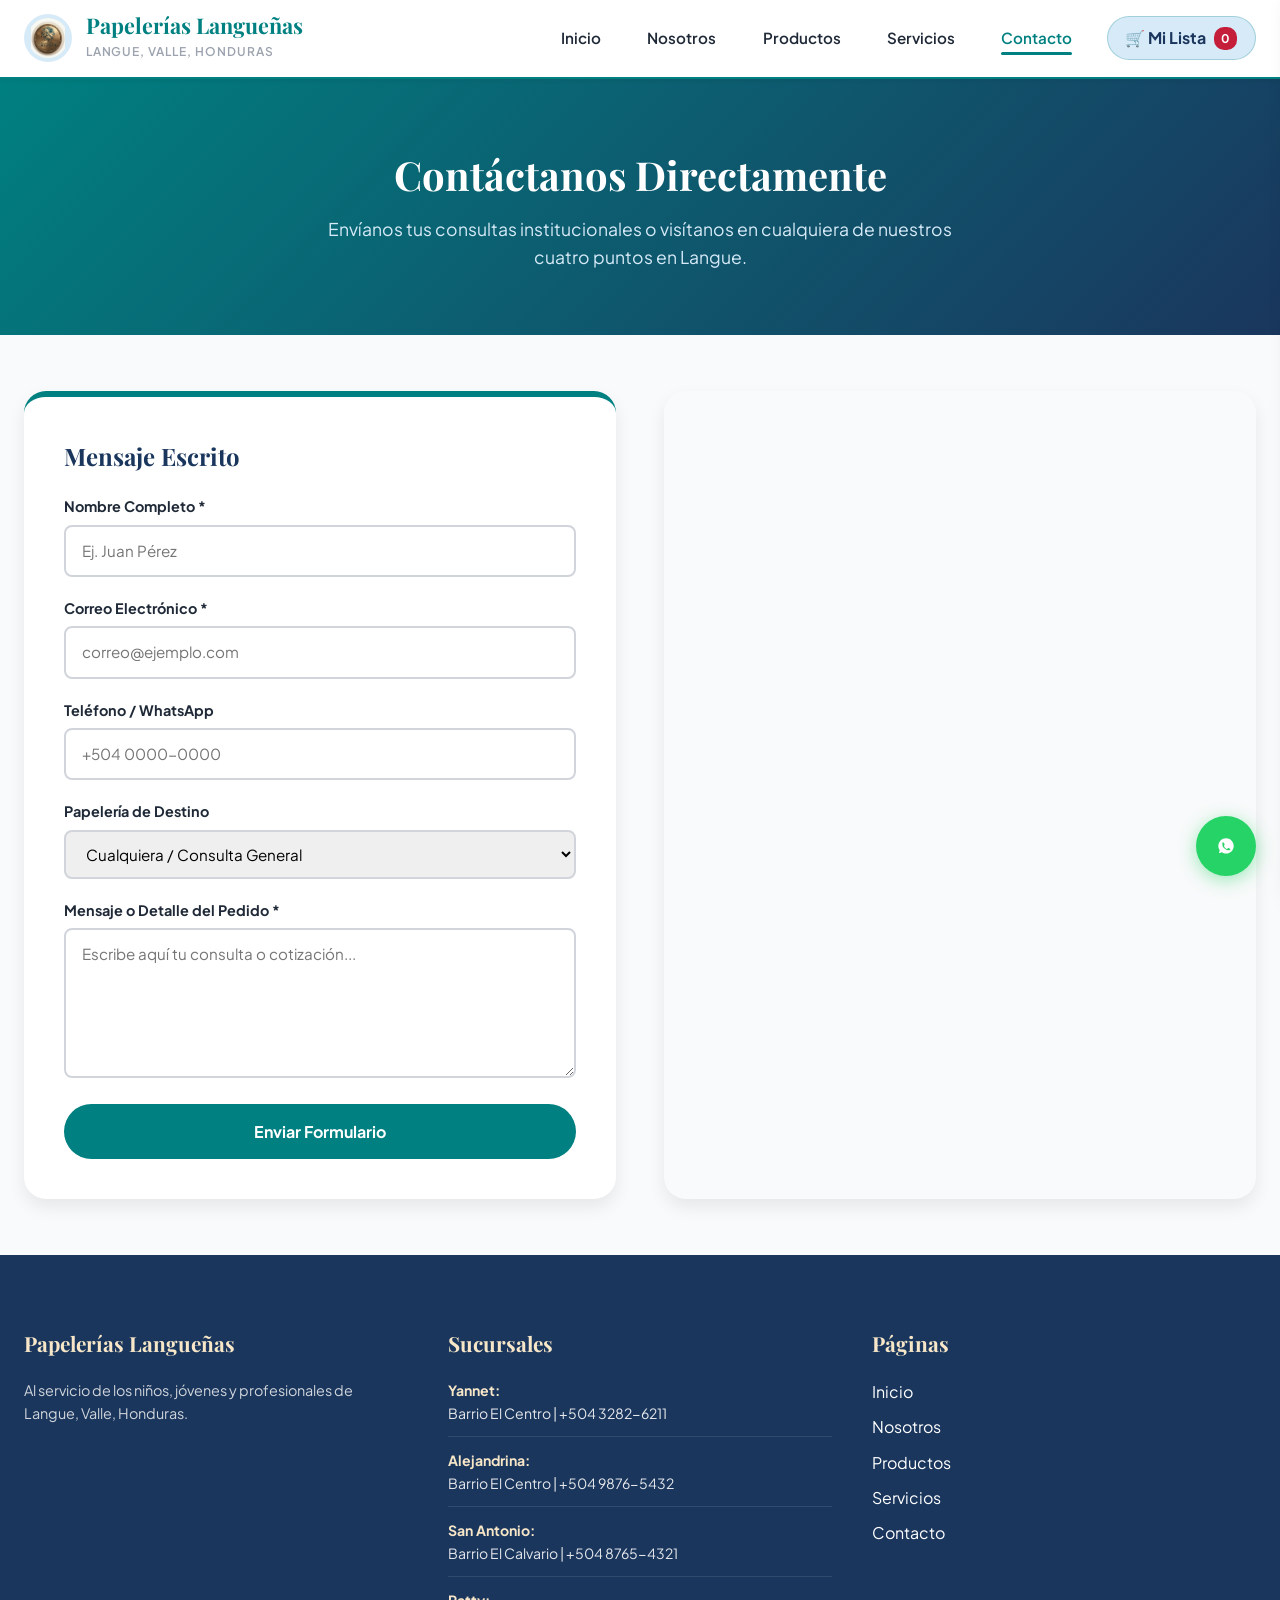
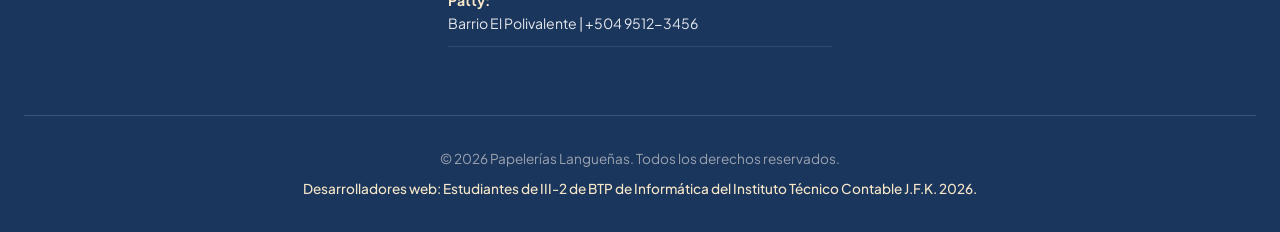
<file: contacto.html>
<!DOCTYPE html>
<html lang="es">
<head>
  <meta charset="UTF-8">
  <meta name="viewport" content="width=device-width, initial-scale=1.0">
  <meta name="description" content="Contacto directo con las cuatro papelerías de Langue, Valle. Teléfonos +504, formulario integrado y mapa de ubicación.">
  <title>Contacto | Papelerías Langueñas</title>
  
  <link rel="icon" type="image/png" href="img/favicon.png">
  <link rel="stylesheet" href="css/styles.css">
</head>
<body>
  <a href="#main-content" class="skip-link">Saltar al contenido principal</a>

  <!-- Header -->
  <header class="site-header">
    <div class="header-container">
      <a href="index.html" class="brand-wrapper">
        <img src="img/logo.png" alt="Logotipo Oficial de Papelerías Langueñas" class="brand-logo" width="48" height="48">
        <div class="brand-text">
          <h1>Papelerías Langueñas</h1>
          <span>Langue, Valle, Honduras</span>
        </div>
      </a>

      <nav class="main-nav" aria-label="Navegación principal">
        <button class="nav-toggle" id="navToggle" aria-expanded="false" aria-label="Abrir menú">☰</button>
        <ul class="nav-list" id="navList">
          <li><a href="index.html" class="nav-link">Inicio</a></li>
          <li><a href="nosotros.html" class="nav-link">Nosotros</a></li>
          <li><a href="productos.html" class="nav-link">Productos</a></li>
          <li><a href="servicios.html" class="nav-link">Servicios</a></li>
          <li><a href="contacto.html" class="nav-link active">Contacto</a></li>
          <li>
            <button class="btn-cart-nav" id="openCartBtn">
              🛒 Mi Lista <span class="cart-counter" id="cartCounter">0</span>
            </button>
          </li>
        </ul>
      </nav>
    </div>
  </header>

  <main id="main-content">
    <section class="page-header">
      <h1>Contáctanos Directamente</h1>
      <p>Envíanos tus consultas institucionales o visítanos en cualquiera de nuestros cuatro puntos en Langue.</p>
    </section>

    <section class="content-section">
      <div class="contact-grid">
        <!-- Formulario Formspree -->
        <div class="contact-form">
          <h2 style="font-family: var(--font-heading); color: var(--alejandrina-primary); margin-bottom: 1.25rem;">Mensaje Escrito</h2>
          <form action="https://formspree.io/f/TU_ID_FORMSPREE" method="POST">
            <div class="form-group">
              <label for="fullName">Nombre Completo *</label>
              <input type="text" id="fullName" name="name" required placeholder="Ej. Juan Pérez">
            </div>

            <div class="form-group">
              <label for="emailAddr">Correo Electrónico *</label>
              <input type="email" id="emailAddr" name="_replyto" required placeholder="correo@ejemplo.com">
            </div>

            <div class="form-group">
              <label for="phoneNum">Teléfono / WhatsApp</label>
              <input type="tel" id="phoneNum" name="phone" placeholder="+504 0000-0000">
            </div>

            <div class="form-group">
              <label for="branchSelect">Papelería de Destino</label>
              <select id="branchSelect" name="branch">
                <option value="general">Cualquiera / Consulta General</option>
                <option value="yannet">Papelería Yannet (Barrio El Centro)</option>
                <option value="alejandrina">Papelería Alejandrina (Barrio El Centro)</option>
                <option value="sanantonio">Papelería San Antonio (Barrio El Calvario)</option>
                <option value="patty">Papelería Patty (Barrio El Polivalente)</option>
              </select>
            </div>

            <div class="form-group">
              <label for="messageText">Mensaje o Detalle del Pedido *</label>
              <textarea id="messageText" name="message" rows="5" required placeholder="Escribe aquí tu consulta o cotización..."></textarea>
            </div>

            <button type="submit" class="btn-submit">Enviar Formulario</button>
          </form>
        </div>

        <!-- Mapa de Langue, Valle -->
        <div class="map-wrapper">
          <iframe 
            src="https://maps.google.com/maps?q=Langue,%20Valle,%20Honduras&t=&z=15&ie=UTF8&iwloc=&output=embed" 
            loading="lazy" 
            title="Ubicación de las papelerías en Langue, Valle, Honduras">
          </iframe>
        </div>
      </div>
    </section>
  </main>

  <!-- Drawer Carrito -->
  <div class="cart-drawer-overlay" id="cartDrawerOverlay"></div>
  <aside class="cart-drawer" id="cartDrawer" aria-hidden="true">
    <div class="cart-header">
      <h3>Mi Lista de Artículos</h3>
      <button class="modal-close-btn" id="closeCartBtn">✕</button>
    </div>
    <ul class="cart-items-list" id="cartItemsList"></ul>
    <div id="cartEmptyNotice" style="padding: 2.5rem; text-align: center; color: #6b7280;">Tu lista se encuentra vacía.</div>
    <div class="cart-footer" id="cartFooter" style="display: none;">
      <div class="cart-exclusive-branch-box" id="cartExclusiveBranchBox"></div>
      <button class="btn-clear-cart" id="clearCartBtn">Vaciar lista para ordenar en otra papelería</button>
      <button class="btn-send-whatsapp-order" id="sendWhatsAppOrderBtn">📲 Enviar Pedido a WhatsApp</button>
    </div>
  </aside>

  <a href="https://wa.me/50432826211" class="whatsapp-float-btn" target="_blank" rel="noopener" aria-label="WhatsApp">
    <svg viewBox="0 0 24 24"><path d="M12.031 6.172c-3.181 0-5.767 2.586-5.768 5.766-.001 1.298.38 2.27 1.019 3.287l-.582 2.128 2.182-.573c.978.58 1.911.928 3.145.929 3.178 0 5.767-2.587 5.768-5.766.001-3.187-2.575-5.77-5.764-5.771zm3.392 8.244c-.144.405-.837.774-1.17.824-.312.045-.694.074-2.124-.518-1.527-.633-2.52-2.184-2.597-2.285-.077-.101-.62-8.27-.62-1.58 0-.753.395-1.123.535-1.267.14-.144.306-.18.408-.18.102 0 .204.002.293.007.094.005.219-.036.342.26.126.307.433 1.054.471 1.132.038.077.064.168.013.27-.051.102-.077.166-.153.255-.077.09-.161.2-.23.27-.077.078-.158.163-.068.318.09.155.4 1.134.858 1.543.59.525 1.088.688 1.243.766.155.077.247.068.339-.038.093-.105.395-.46.501-.617.106-.157.211-.131.354-.078.144.053.91.429 1.068.508.158.078.263.118.302.183.039.065.039.378-.105.783z"/></svg>
  </a>

  <!-- Footer -->
  <footer class="site-footer">
    <div class="footer-container">
      <div class="footer-col">
        <h3>Papelerías Langueñas</h3>
        <p>Al servicio de los niños, jóvenes y profesionales de Langue, Valle, Honduras.</p>
      </div>
      <div class="footer-col">
        <h4>Sucursales</h4>
        <ul class="branch-contact-list">
          <li><strong>Yannet:</strong> Barrio El Centro | +504 3282-6211</li>
          <li><strong>Alejandrina:</strong> Barrio El Centro | +504 9876-5432</li>
          <li><strong>San Antonio:</strong> Barrio El Calvario | +504 8765-4321</li>
          <li><strong>Patty:</strong> Barrio El Polivalente | +504 9512-3456</li>
        </ul>
      </div>
      <div class="footer-col">
        <h4>Páginas</h4>
        <ul class="footer-links">
          <li><a href="index.html">Inicio</a></li>
          <li><a href="nosotros.html">Nosotros</a></li>
          <li><a href="productos.html">Productos</a></li>
          <li><a href="servicios.html">Servicios</a></li>
          <li><a href="contacto.html">Contacto</a></li>
        </ul>
      </div>
    </div>
    <div class="footer-bottom">
      <p>&copy; <span id="currentYear"></span> Papelerías Langueñas. Todos los derechos reservados.</p>
      <p class="footer-credits">Desarrolladores web: Estudiantes de III-2 de BTP de Informática del Instituto Técnico Contable J.F.K. 2026.</p>
    </div>
  </footer>

  <script src="js/script.js"></script>
</body>
</html>
</file>
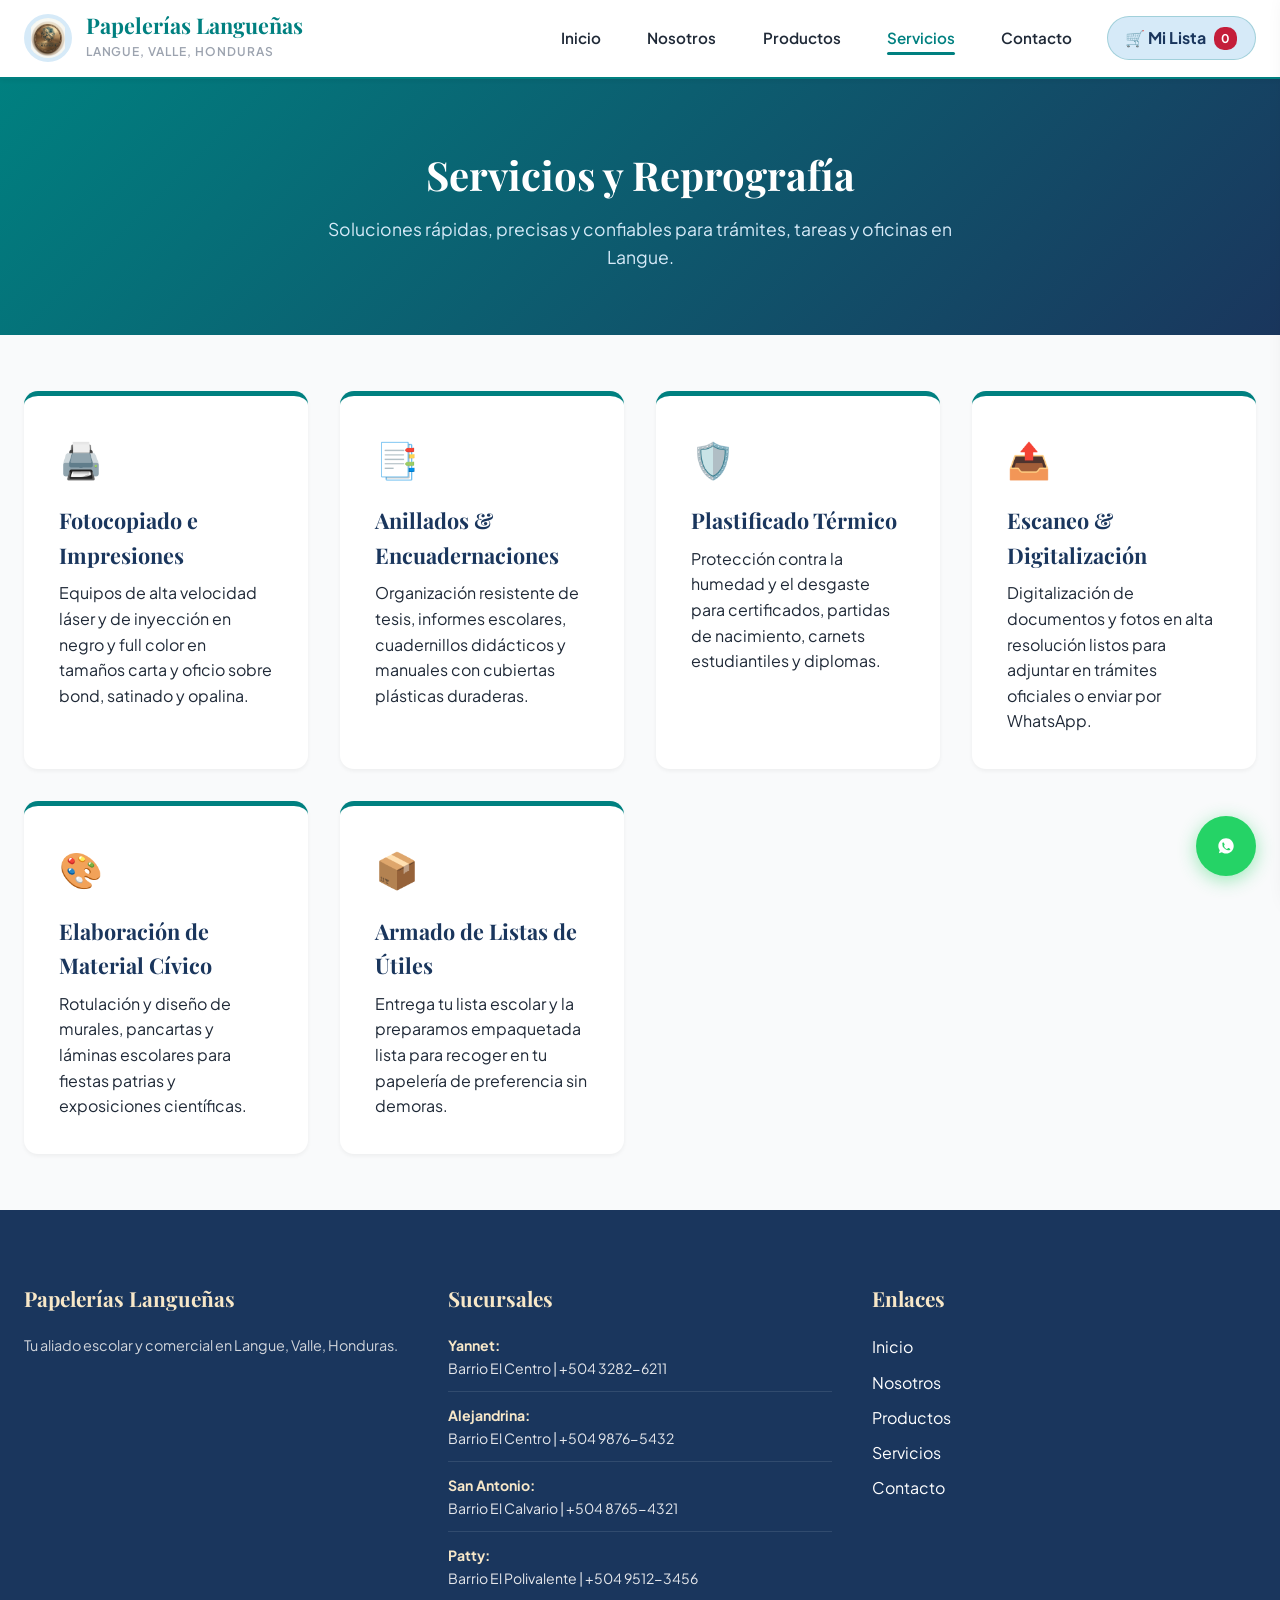
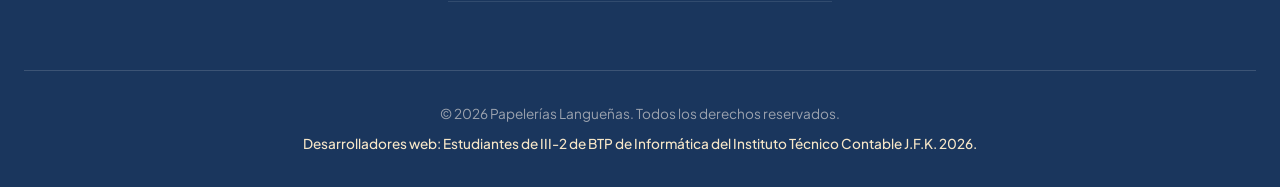
<file: servicios.html>
<!DOCTYPE html>
<html lang="es">
<head>
  <meta charset="UTF-8">
  <meta name="viewport" content="width=device-width, initial-scale=1.0">
  <meta name="description" content="Servicios de fotocopiado veloz, impresiones a color, anillados, plastificado y armado de listas escolares en Langue, Valle.">
  <title>Servicios | Papelerías Langueñas</title>
  
  <link rel="icon" type="image/png" href="img/favicon.png">
  <link rel="stylesheet" href="css/styles.css">
</head>
<body>
  <a href="#main-content" class="skip-link">Saltar al contenido principal</a>

  <!-- Header -->
  <header class="site-header">
    <div class="header-container">
      <a href="index.html" class="brand-wrapper">
        <img src="img/logo.png" alt="Logotipo Oficial de Papelerías Langueñas" class="brand-logo" width="48" height="48">
        <div class="brand-text">
          <h1>Papelerías Langueñas</h1>
          <span>Langue, Valle, Honduras</span>
        </div>
      </a>

      <nav class="main-nav" aria-label="Navegación principal">
        <button class="nav-toggle" id="navToggle" aria-expanded="false" aria-label="Abrir menú">☰</button>
        <ul class="nav-list" id="navList">
          <li><a href="index.html" class="nav-link">Inicio</a></li>
          <li><a href="nosotros.html" class="nav-link">Nosotros</a></li>
          <li><a href="productos.html" class="nav-link">Productos</a></li>
          <li><a href="servicios.html" class="nav-link active">Servicios</a></li>
          <li><a href="contacto.html" class="nav-link">Contacto</a></li>
          <li>
            <button class="btn-cart-nav" id="openCartBtn">
              🛒 Mi Lista <span class="cart-counter" id="cartCounter">0</span>
            </button>
          </li>
        </ul>
      </nav>
    </div>
  </header>

  <main id="main-content">
    <section class="page-header">
      <h1>Servicios y Reprografía</h1>
      <p>Soluciones rápidas, precisas y confiables para trámites, tareas y oficinas en Langue.</p>
    </section>

    <!-- Lista de Servicios -->
    <section class="content-section">
      <div class="services-grid">
        <article class="service-card">
          <div style="font-size: 2.2rem;">🖨️</div>
          <h3>Fotocopiado e Impresiones</h3>
          <p>Equipos de alta velocidad láser y de inyección en negro y full color en tamaños carta y oficio sobre bond, satinado y opalina.</p>
        </article>

        <article class="service-card">
          <div style="font-size: 2.2rem;">📑</div>
          <h3>Anillados & Encuadernaciones</h3>
          <p>Organización resistente de tesis, informes escolares, cuadernillos didácticos y manuales con cubiertas plásticas duraderas.</p>
        </article>

        <article class="service-card">
          <div style="font-size: 2.2rem;">🛡️</div>
          <h3>Plastificado Térmico</h3>
          <p>Protección contra la humedad y el desgaste para certificados, partidas de nacimiento, carnets estudiantiles y diplomas.</p>
        </article>

        <article class="service-card">
          <div style="font-size: 2.2rem;">📤</div>
          <h3>Escaneo & Digitalización</h3>
          <p>Digitalización de documentos y fotos en alta resolución listos para adjuntar en trámites oficiales o enviar por WhatsApp.</p>
        </article>

        <article class="service-card">
          <div style="font-size: 2.2rem;">🎨</div>
          <h3>Elaboración de Material Cívico</h3>
          <p>Rotulación y diseño de murales, pancartas y láminas escolares para fiestas patrias y exposiciones científicas.</p>
        </article>

        <article class="service-card">
          <div style="font-size: 2.2rem;">📦</div>
          <h3>Armado de Listas de Útiles</h3>
          <p>Entrega tu lista escolar y la preparamos empaquetada lista para recoger en tu papelería de preferencia sin demoras.</p>
        </article>
      </div>
    </section>
  </main>

  <!-- Drawer Carrito -->
  <div class="cart-drawer-overlay" id="cartDrawerOverlay"></div>
  <aside class="cart-drawer" id="cartDrawer" aria-hidden="true">
    <div class="cart-header">
      <h3>Mi Lista de Artículos</h3>
      <button class="modal-close-btn" id="closeCartBtn">✕</button>
    </div>
    <ul class="cart-items-list" id="cartItemsList"></ul>
    <div id="cartEmptyNotice" style="padding: 2.5rem; text-align: center; color: #6b7280;">Tu lista se encuentra vacía.</div>
    <div class="cart-footer" id="cartFooter" style="display: none;">
      <div class="cart-exclusive-branch-box" id="cartExclusiveBranchBox"></div>
      <button class="btn-clear-cart" id="clearCartBtn">Vaciar lista para ordenar en otra papelería</button>
      <button class="btn-send-whatsapp-order" id="sendWhatsAppOrderBtn">📲 Enviar Pedido a WhatsApp</button>
    </div>
  </aside>

  <a href="https://wa.me/50432826211" class="whatsapp-float-btn" target="_blank" rel="noopener" aria-label="WhatsApp">
    <svg viewBox="0 0 24 24"><path d="M12.031 6.172c-3.181 0-5.767 2.586-5.768 5.766-.001 1.298.38 2.27 1.019 3.287l-.582 2.128 2.182-.573c.978.58 1.911.928 3.145.929 3.178 0 5.767-2.587 5.768-5.766.001-3.187-2.575-5.77-5.764-5.771zm3.392 8.244c-.144.405-.837.774-1.17.824-.312.045-.694.074-2.124-.518-1.527-.633-2.52-2.184-2.597-2.285-.077-.101-.62-8.27-.62-1.58 0-.753.395-1.123.535-1.267.14-.144.306-.18.408-.18.102 0 .204.002.293.007.094.005.219-.036.342.26.126.307.433 1.054.471 1.132.038.077.064.168.013.27-.051.102-.077.166-.153.255-.077.09-.161.2-.23.27-.077.078-.158.163-.068.318.09.155.4 1.134.858 1.543.59.525 1.088.688 1.243.766.155.077.247.068.339-.038.093-.105.395-.46.501-.617.106-.157.211-.131.354-.078.144.053.91.429 1.068.508.158.078.263.118.302.183.039.065.039.378-.105.783z"/></svg>
  </a>

  <!-- Footer -->
  <footer class="site-footer">
    <div class="footer-container">
      <div class="footer-col">
        <h3>Papelerías Langueñas</h3>
        <p>Tu aliado escolar y comercial en Langue, Valle, Honduras.</p>
      </div>
      <div class="footer-col">
        <h4>Sucursales</h4>
        <ul class="branch-contact-list">
          <li><strong>Yannet:</strong> Barrio El Centro | +504 3282-6211</li>
          <li><strong>Alejandrina:</strong> Barrio El Centro | +504 9876-5432</li>
          <li><strong>San Antonio:</strong> Barrio El Calvario | +504 8765-4321</li>
          <li><strong>Patty:</strong> Barrio El Polivalente | +504 9512-3456</li>
        </ul>
      </div>
      <div class="footer-col">
        <h4>Enlaces</h4>
        <ul class="footer-links">
          <li><a href="index.html">Inicio</a></li>
          <li><a href="nosotros.html">Nosotros</a></li>
          <li><a href="productos.html">Productos</a></li>
          <li><a href="servicios.html">Servicios</a></li>
          <li><a href="contacto.html">Contacto</a></li>
        </ul>
      </div>
    </div>
    <div class="footer-bottom">
      <p>&copy; <span id="currentYear"></span> Papelerías Langueñas. Todos los derechos reservados.</p>
      <p class="footer-credits">Desarrolladores web: Estudiantes de III-2 de BTP de Informática del Instituto Técnico Contable J.F.K. 2026.</p>
    </div>
  </footer>

  <script src="js/script.js"></script>
</body>
</html>
</file>
<file: css/styles.css>
/* ==========================================================================
   PAPELERÍAS LANGUEÑAS - SISTEMA DE DISEÑO CON PALETAS OFICIALES
   ========================================================================== */

@import url('https://fonts.googleapis.com/css2?family=Playfair+Display:ital,wght@0,600;0,700;1,400&family=Plus+Jakarta+Sans:wght@300;400;500;600;700&display=swap');

:root {
  --color-slate-dark: #1F2937;
  --color-slate-light: #F9FAFB;
  --color-stone: #9CA3AF;
  --color-whatsapp: #25D366;
  --color-whatsapp-dark: #1EBE5D;

  /* PALETA PAPELERÍA YANNET / INSTITUCIONAL */
  --yannet-primary: #008080;
  --yannet-secondary: #F5E6D3;
  --yannet-dusty-pink: #DEA5A4;
  --yannet-ice-blue: #D6EAF8;
  --yannet-champagne: #F7E7C8;

  /* PALETA PAPELERÍA ALEJANDRINA */
  --alejandrina-primary: #1A365D;
  --alejandrina-ice-blue: #D6EAF8;
  --alejandrina-orange: #DD6B20;
  --alejandrina-light: #EDF2F7;

  /* PALETA PAPELERÍA SAN ANTONIO */
  --sanantonio-primary: #A9744F;
  --sanantonio-secondary: #F5E6D3;
  --sanantonio-champagne: #F7E7C8;
  --sanantonio-dark: #6E4528;

  /* PALETA PAPELERÍA PATTY */
  --patty-primary: #C41E3A;
  --patty-milenial: #F3CFC6;
  --patty-secondary: #F5E6D3;
  --patty-dark: #8E1528;

  /* Tipografías */
  --font-heading: 'Playfair Display', Georgia, serif;
  --font-body: 'Plus Jakarta Sans', system-ui, -apple-system, sans-serif;

  /* Elevaciones */
  --shadow-sm: 0 2px 4px rgba(0,0,0,0.05);
  --shadow-md: 0 8px 18px rgba(0,0,0,0.08);
  --shadow-lg: 0 16px 32px rgba(0,0,0,0.12);
  --radius-sm: 8px;
  --radius-md: 14px;
  --radius-lg: 22px;
  --transition: all 0.25s cubic-bezier(0.4, 0, 0.2, 1);
}

*, *::before, *::after {
  box-sizing: border-box;
  margin: 0;
  padding: 0;
}

html {
  scroll-behavior: smooth;
  font-size: 16px;
}

body {
  font-family: var(--font-body);
  color: var(--color-slate-dark);
  background-color: var(--color-slate-light);
  line-height: 1.6;
  display: flex;
  flex-direction: column;
  min-height: 100vh;
}

img {
  max-width: 100%;
  height: auto;
  display: block;
}

a {
  color: inherit;
  text-decoration: none;
  transition: var(--transition);
}

button, input, select, textarea {
  font: inherit;
}

.skip-link {
  position: absolute;
  top: -60px;
  left: 20px;
  background: var(--alejandrina-primary);
  color: #fff;
  padding: 12px 24px;
  border-radius: var(--radius-sm);
  z-index: 10000;
  font-weight: 600;
  transition: top 0.2s ease;
}

.skip-link:focus {
  top: 20px;
  outline: 3px solid var(--yannet-champagne);
}

/* HEADER & NAVBAR */
.site-header {
  position: sticky;
  top: 0;
  background: rgba(255, 255, 255, 0.98);
  backdrop-filter: blur(12px);
  border-bottom: 2px solid var(--yannet-primary);
  z-index: 1000;
  box-shadow: var(--shadow-sm);
}

.header-container {
  max-width: 1280px;
  margin: 0 auto;
  padding: 0.85rem 1.5rem;
  display: flex;
  align-items: center;
  justify-content: space-between;
}

.brand-wrapper {
  display: flex;
  align-items: center;
  gap: 0.85rem;
}

.brand-logo {
  width: 48px;
  height: 48px;
  object-fit: contain;
  border-radius: 50%;
  background: var(--yannet-ice-blue);
  padding: 4px;
}

.brand-text h1 {
  font-family: var(--font-heading);
  font-size: 1.35rem;
  font-weight: 700;
  color: var(--yannet-primary);
  line-height: 1.1;
}

.brand-text span {
  font-size: 0.75rem;
  text-transform: uppercase;
  letter-spacing: 0.08em;
  color: var(--color-stone);
  font-weight: 600;
}

.main-nav {
  display: flex;
  align-items: center;
}

.nav-list {
  display: flex;
  list-style: none;
  gap: 1.4rem;
  align-items: center;
}

.nav-link {
  font-size: 0.95rem;
  font-weight: 600;
  color: var(--color-slate-dark);
  padding: 0.5rem 0.75rem;
  border-radius: var(--radius-sm);
  position: relative;
}

.nav-link:hover,
.nav-link.active {
  color: var(--yannet-primary);
}

.nav-link.active::after {
  content: '';
  position: absolute;
  bottom: 0;
  left: 0.75rem;
  right: 0.75rem;
  height: 3px;
  background: var(--yannet-primary);
  border-radius: 2px;
}

.btn-cart-nav {
  background: var(--yannet-ice-blue);
  border: 1px solid rgba(0, 128, 128, 0.25);
  padding: 0.5rem 1.1rem;
  border-radius: 30px;
  display: flex;
  align-items: center;
  gap: 0.5rem;
  font-weight: 700;
  color: var(--alejandrina-primary);
  cursor: pointer;
  transition: var(--transition);
}

.btn-cart-nav:hover {
  background: var(--yannet-primary);
  color: #fff;
}

.cart-counter {
  background: var(--patty-primary);
  color: #fff;
  font-size: 0.75rem;
  padding: 2px 7px;
  border-radius: 10px;
}

.nav-toggle {
  display: none;
  background: none;
  border: none;
  font-size: 1.6rem;
  cursor: pointer;
  color: var(--color-slate-dark);
}

/* HERO BANNER */
.hero-section {
  position: relative;
  background: linear-gradient(rgba(26, 54, 93, 0.85), rgba(0, 128, 128, 0.82)), url('../img/hero.jpg') center/cover no-repeat;
  color: #ffffff;
  padding: 5.5rem 1.5rem;
  text-align: center;
}

.hero-content {
  max-width: 850px;
  margin: 0 auto;
}

.hero-subtitle {
  text-transform: uppercase;
  letter-spacing: 0.15em;
  font-size: 0.9rem;
  font-weight: 700;
  color: var(--yannet-champagne);
  margin-bottom: 0.85rem;
  display: inline-block;
  background: rgba(255, 255, 255, 0.15);
  padding: 5px 16px;
  border-radius: 20px;
}

.hero-title {
  font-family: var(--font-heading);
  font-size: clamp(2rem, 5vw, 3.25rem);
  line-height: 1.2;
  margin-bottom: 1.25rem;
}

.hero-description {
  font-size: 1.15rem;
  margin-bottom: 2rem;
  color: rgba(255,255,255,0.92);
}

.btn-hero {
  display: inline-block;
  background: var(--yannet-champagne);
  color: var(--alejandrina-primary);
  font-weight: 700;
  padding: 0.9rem 2.2rem;
  border-radius: 40px;
  box-shadow: 0 6px 20px rgba(0,0,0,0.25);
  transition: var(--transition);
}

.btn-hero:hover {
  background: #ffffff;
  color: var(--yannet-primary);
  transform: translateY(-2px);
}

/* CARRUSEL INICIO */
.featured-carousel-section {
  max-width: 1280px;
  margin: -3rem auto 4rem;
  padding: 0 1.5rem;
  position: relative;
  z-index: 10;
}

.carousel-container {
  background: #ffffff;
  border-radius: var(--radius-lg);
  padding: 2.5rem;
  box-shadow: var(--shadow-lg);
  border: 1px solid rgba(0,0,0,0.06);
}

.section-title-wrap {
  text-align: center;
  margin-bottom: 2rem;
}

.section-title {
  font-family: var(--font-heading);
  font-size: 2.1rem;
  color: var(--alejandrina-primary);
  margin-bottom: 0.35rem;
}

.section-subtitle {
  color: var(--color-stone);
  font-size: 0.95rem;
}

.carousel-viewport {
  overflow: hidden;
  position: relative;
}

.carousel-track {
  display: flex;
  transition: transform 0.45s cubic-bezier(0.4, 0, 0.2, 1);
}

.carousel-card {
  min-width: 100%;
  box-sizing: border-box;
  display: flex;
  flex-direction: column;
  align-items: center;
  gap: 1.8rem;
  padding: 1rem;
}

@media (min-width: 768px) {
  .carousel-card {
    flex-direction: row;
    justify-content: center;
  }
}

.carousel-card-img-wrap {
  width: 260px;
  height: 260px;
  flex-shrink: 0;
  border-radius: var(--radius-md);
  overflow: hidden;
  display: flex;
  align-items: center;
  justify-content: center;
  padding: 1.25rem;
}

.carousel-card.theme-yannet .carousel-card-img-wrap { background: var(--yannet-ice-blue); border: 2px solid var(--yannet-primary); }
.carousel-card.theme-alejandrina .carousel-card-img-wrap { background: var(--alejandrina-light); border: 2px solid var(--alejandrina-primary); }
.carousel-card.theme-sanantonio .carousel-card-img-wrap { background: var(--sanantonio-secondary); border: 2px solid var(--sanantonio-primary); }
.carousel-card.theme-patty .carousel-card-img-wrap { background: var(--patty-milenial); border: 2px solid var(--patty-primary); }

.carousel-card-img-wrap img {
  max-height: 100%;
  object-fit: contain;
}

.carousel-card-info {
  max-width: 500px;
}

.branch-badge {
  display: inline-block;
  padding: 5px 14px;
  border-radius: 20px;
  font-size: 0.78rem;
  font-weight: 700;
  text-transform: uppercase;
  margin-bottom: 0.6rem;
}

.branch-badge.yannet { background: var(--yannet-ice-blue); color: var(--yannet-primary); border: 1px solid var(--yannet-primary); }
.branch-badge.alejandrina { background: var(--alejandrina-light); color: var(--alejandrina-primary); border: 1px solid var(--alejandrina-primary); }
.branch-badge.sanantonio { background: var(--sanantonio-secondary); color: var(--sanantonio-dark); border: 1px solid var(--sanantonio-primary); }
.branch-badge.patty { background: var(--patty-milenial); color: var(--patty-primary); border: 1px solid var(--patty-primary); }

.carousel-card-title {
  font-family: var(--font-heading);
  font-size: 1.55rem;
  color: var(--color-slate-dark);
  margin-bottom: 0.6rem;
}

.carousel-card-desc {
  color: #4b5563;
  font-size: 0.95rem;
  margin-bottom: 1.25rem;
}

.carousel-controls {
  display: flex;
  justify-content: center;
  align-items: center;
  gap: 1.2rem;
  margin-top: 1.8rem;
}

.carousel-btn {
  background: var(--color-slate-light);
  border: 1px solid var(--color-stone);
  color: var(--alejandrina-primary);
  width: 44px;
  height: 44px;
  border-radius: 50%;
  cursor: pointer;
  font-size: 1.2rem;
  display: flex;
  align-items: center;
  justify-content: center;
  transition: var(--transition);
}

.carousel-btn:hover {
  background: var(--yannet-primary);
  color: #fff;
  border-color: var(--yannet-primary);
}

/* APARTADOS DE LAS 4 PAPELERÍAS */
.branches-showcase {
  max-width: 1280px;
  margin: 3rem auto;
  padding: 0 1.5rem;
}

.branch-showcase-box {
  position: relative;
  min-height: 420px;
  border-radius: var(--radius-lg);
  overflow: hidden;
  margin-bottom: 3rem;
  display: flex;
  align-items: flex-end;
  box-shadow: var(--shadow-md);
}

.branch-bg-cover {
  position: absolute;
  top: 0;
  left: 0;
  width: 100%;
  height: 100%;
  object-fit: cover;
  z-index: 1;
}

.branch-card-content {
  position: relative;
  z-index: 3;
  padding: 2.5rem;
  color: #ffffff;
  max-width: 820px;
}

.branch-card-name {
  font-family: var(--font-heading);
  font-size: 2.3rem;
  margin-bottom: 0.8rem;
}

.branch-card-history {
  font-size: 0.98rem;
  color: rgba(255,255,255,0.95);
  margin-bottom: 1.5rem;
  line-height: 1.6;
}

.branch-card-actions {
  display: flex;
  flex-wrap: wrap;
  gap: 1rem;
}

.btn-branch {
  padding: 0.8rem 1.8rem;
  border-radius: 30px;
  font-weight: 700;
  font-size: 0.92rem;
  display: inline-flex;
  align-items: center;
  gap: 0.5rem;
}

.btn-branch-whatsapp {
  background: rgba(255,255,255,0.18);
  color: #fff;
  border: 1px solid rgba(255,255,255,0.4);
  backdrop-filter: blur(4px);
}

.btn-branch-whatsapp:hover {
  background: var(--color-whatsapp);
  border-color: var(--color-whatsapp);
  color: #fff;
}

/* TEMAS APARTADOS INDEPENDIENTES */
.branch-showcase-box.box-yannet { border: 4px solid var(--yannet-primary); }
.box-yannet .branch-overlay { position: absolute; inset: 0; background: linear-gradient(180deg, rgba(0, 128, 128, 0.45) 0%, rgba(0, 56, 56, 0.94) 80%); z-index: 2; }
.box-yannet .branch-location-tag { color: var(--yannet-champagne); font-weight: 700; font-size: 0.85rem; text-transform: uppercase; }
.box-yannet .btn-branch-primary { background: var(--yannet-champagne); color: #004d4d; }
.box-yannet .btn-branch-primary:hover { background: #ffffff; color: var(--yannet-primary); }

.branch-showcase-box.box-alejandrina { border: 4px solid var(--alejandrina-primary); }
.box-alejandrina .branch-overlay { position: absolute; inset: 0; background: linear-gradient(180deg, rgba(26, 54, 93, 0.45) 0%, rgba(12, 27, 49, 0.95) 80%); z-index: 2; }
.box-alejandrina .branch-location-tag { color: var(--alejandrina-orange); font-weight: 700; font-size: 0.85rem; text-transform: uppercase; }
.box-alejandrina .btn-branch-primary { background: var(--alejandrina-orange); color: #ffffff; }
.box-alejandrina .btn-branch-primary:hover { background: var(--alejandrina-ice-blue); color: var(--alejandrina-primary); }

.branch-showcase-box.box-sanantonio { border: 4px solid var(--sanantonio-primary); }
.box-sanantonio .branch-overlay { position: absolute; inset: 0; background: linear-gradient(180deg, rgba(169, 116, 79, 0.45) 0%, rgba(77, 43, 20, 0.95) 80%); z-index: 2; }
.box-sanantonio .branch-location-tag { color: var(--sanantonio-champagne); font-weight: 700; font-size: 0.85rem; text-transform: uppercase; }
.box-sanantonio .btn-branch-primary { background: var(--sanantonio-champagne); color: var(--sanantonio-dark); }
.box-sanantonio .btn-branch-primary:hover { background: var(--sanantonio-secondary); color: var(--sanantonio-primary); }

.branch-showcase-box.box-patty { border: 4px solid var(--patty-primary); }
.box-patty .branch-overlay { position: absolute; inset: 0; background: linear-gradient(180deg, rgba(196, 30, 58, 0.45) 0%, rgba(92, 11, 24, 0.95) 80%); z-index: 2; }
.box-patty .branch-location-tag { color: var(--patty-milenial); font-weight: 700; font-size: 0.85rem; text-transform: uppercase; }
.box-patty .btn-branch-primary { background: var(--patty-milenial); color: var(--patty-dark); }
.box-patty .btn-branch-primary:hover { background: #ffffff; color: var(--patty-primary); }

/* CATÁLOGO DE PRODUCTOS */
.catalog-controls {
  max-width: 1280px;
  margin: 2rem auto 1rem;
  padding: 0 1.5rem;
  display: flex;
  flex-wrap: wrap;
  align-items: center;
  justify-content: space-between;
  gap: 1.25rem;
}

.branch-filter-tabs {
  display: flex;
  flex-wrap: wrap;
  gap: 0.6rem;
}

.filter-tab {
  background: #ffffff;
  border: 2px solid var(--color-stone);
  padding: 0.65rem 1.3rem;
  border-radius: 30px;
  font-size: 0.88rem;
  font-weight: 700;
  cursor: pointer;
  transition: var(--transition);
}

.filter-tab[data-branch="all"].active { background: var(--alejandrina-primary); color: #fff; border-color: var(--alejandrina-primary); }
.filter-tab[data-branch="yannet"].active { background: var(--yannet-primary); color: #fff; border-color: var(--yannet-primary); }
.filter-tab[data-branch="alejandrina"].active { background: var(--alejandrina-primary); color: #fff; border-color: var(--alejandrina-primary); }
.filter-tab[data-branch="sanantonio"].active { background: var(--sanantonio-primary); color: #fff; border-color: var(--sanantonio-primary); }
.filter-tab[data-branch="patty"].active { background: var(--patty-primary); color: #fff; border-color: var(--patty-primary); }

.catalog-search-box {
  position: relative;
  min-width: 290px;
}

.catalog-search-box input {
  width: 100%;
  padding: 0.65rem 1rem 0.65rem 2.2rem;
  border: 2px solid #d1d5db;
  border-radius: 30px;
  font-size: 0.9rem;
  outline: none;
}

.catalog-search-box input:focus {
  border-color: var(--yannet-primary);
}

.catalog-search-box::before {
  content: '🔍';
  position: absolute;
  left: 0.8rem;
  top: 50%;
  transform: translateY(-50%);
  font-size: 0.85rem;
}

.catalog-branch-header-banner {
  max-width: 1280px;
  margin: 1.5rem auto 1.5rem;
  padding: 1.5rem 2rem;
  border-radius: var(--radius-md);
  color: #ffffff;
  display: flex;
  flex-wrap: wrap;
  align-items: center;
  justify-content: space-between;
  gap: 1rem;
  box-shadow: var(--shadow-sm);
}

.catalog-branch-header-banner.theme-all { background: linear-gradient(135deg, var(--alejandrina-primary), var(--yannet-primary)); }
.catalog-branch-header-banner.theme-yannet { background: linear-gradient(135deg, var(--yannet-primary), #004d4d); border-left: 6px solid var(--yannet-champagne); }
.catalog-branch-header-banner.theme-alejandrina { background: linear-gradient(135deg, var(--alejandrina-primary), #0d1e37); border-left: 6px solid var(--alejandrina-orange); }
.catalog-branch-header-banner.theme-sanantonio { background: linear-gradient(135deg, var(--sanantonio-primary), #522b11); border-left: 6px solid var(--sanantonio-champagne); }
.catalog-branch-header-banner.theme-patty { background: linear-gradient(135deg, var(--patty-primary), #750f20); border-left: 6px solid var(--patty-milenial); }

.catalog-section {
  max-width: 1280px;
  margin: 1rem auto 4rem;
  padding: 0 1.5rem;
}

.products-grid {
  display: grid;
  grid-template-columns: repeat(auto-fill, minmax(260px, 1fr));
  gap: 1.8rem;
}

.product-card {
  background: #ffffff;
  border-radius: var(--radius-md);
  box-shadow: var(--shadow-sm);
  overflow: hidden;
  display: flex;
  flex-direction: column;
  transition: var(--transition);
  cursor: pointer;
}

.product-card.card-yannet { border: 2px solid var(--yannet-ice-blue); }
.product-card.card-yannet:hover { border-color: var(--yannet-primary); transform: translateY(-4px); box-shadow: var(--shadow-md); }
.product-card.card-yannet .product-card-thumb { background: var(--yannet-ice-blue); }
.product-card.card-yannet .product-card-tag { color: var(--yannet-primary); }
.product-card.card-yannet .btn-card-add { background: var(--yannet-primary); }

.product-card.card-alejandrina { border: 2px solid var(--alejandrina-light); }
.product-card.card-alejandrina:hover { border-color: var(--alejandrina-primary); transform: translateY(-4px); box-shadow: var(--shadow-md); }
.product-card.card-alejandrina .product-card-thumb { background: var(--alejandrina-light); }
.product-card.card-alejandrina .product-card-tag { color: var(--alejandrina-primary); }
.product-card.card-alejandrina .btn-card-add { background: var(--alejandrina-primary); }

.product-card.card-sanantonio { border: 2px solid var(--sanantonio-secondary); }
.product-card.card-sanantonio:hover { border-color: var(--sanantonio-primary); transform: translateY(-4px); box-shadow: var(--shadow-md); }
.product-card.card-sanantonio .product-card-thumb { background: var(--sanantonio-secondary); }
.product-card.card-sanantonio .product-card-tag { color: var(--sanantonio-primary); }
.product-card.card-sanantonio .btn-card-add { background: var(--sanantonio-primary); }

.product-card.card-patty { border: 2px solid var(--patty-milenial); }
.product-card.card-patty:hover { border-color: var(--patty-primary); transform: translateY(-4px); box-shadow: var(--shadow-md); }
.product-card.card-patty .product-card-thumb { background: var(--patty-milenial); }
.product-card.card-patty .product-card-tag { color: var(--patty-primary); }
.product-card.card-patty .btn-card-add { background: var(--patty-primary); }

.product-card-thumb {
  height: 210px;
  display: flex;
  align-items: center;
  justify-content: center;
  padding: 1.25rem;
}

.product-card-thumb img {
  max-height: 100%;
  object-fit: contain;
  transition: transform 0.3s ease;
}

.product-card:hover .product-card-thumb img {
  transform: scale(1.05);
}

.product-card-body {
  padding: 1.25rem;
  display: flex;
  flex-direction: column;
  flex-grow: 1;
}

.product-card-tag {
  font-size: 0.72rem;
  font-weight: 700;
  text-transform: uppercase;
  margin-bottom: 0.3rem;
}

.product-card-title {
  font-family: var(--font-heading);
  font-size: 1.15rem;
  color: var(--color-slate-dark);
  margin-bottom: 0.4rem;
  line-height: 1.3;
}

.product-card-desc {
  font-size: 0.85rem;
  color: #6b7280;
  margin-bottom: 1rem;
  display: -webkit-box;
  -webkit-line-clamp: 2;
  -webkit-box-orient: vertical;
  overflow: hidden;
}

.price-note-box {
  background: #FFFBEB;
  color: #92400E;
  border: 1px solid #FDE68A;
  padding: 5px 8px;
  border-radius: var(--radius-sm);
  font-size: 0.75rem;
  font-weight: 600;
  margin-top: auto;
  text-align: center;
}

.btn-card-add {
  margin-top: 0.85rem;
  color: #fff;
  border: none;
  padding: 0.65rem;
  border-radius: var(--radius-sm);
  font-weight: 700;
  cursor: pointer;
  transition: var(--transition);
}

.btn-card-add:hover {
  opacity: 0.9;
}

/* MODAL DE PRODUCTO */
.modal-backdrop {
  position: fixed;
  top: 0;
  left: 0;
  width: 100%;
  height: 100%;
  background: rgba(17, 24, 39, 0.72);
  backdrop-filter: blur(4px);
  z-index: 2000;
  display: none;
  align-items: center;
  justify-content: center;
  padding: 1.5rem;
}

.modal-backdrop.active {
  display: flex;
}

.modal-dialog {
  background: #ffffff;
  border-radius: var(--radius-lg);
  max-width: 600px;
  width: 100%;
  box-shadow: var(--shadow-lg);
  position: relative;
  overflow: hidden;
  border-top: 6px solid var(--yannet-primary);
}

.modal-close-btn {
  position: absolute;
  top: 1rem;
  right: 1rem;
  background: rgba(0,0,0,0.06);
  border: none;
  width: 36px;
  height: 36px;
  border-radius: 50%;
  font-size: 1.2rem;
  cursor: pointer;
  display: flex;
  align-items: center;
  justify-content: center;
  z-index: 10;
}

.modal-close-btn:hover {
  background: var(--patty-primary);
  color: #fff;
}

.modal-content-grid {
  display: grid;
  grid-template-columns: 1fr;
}

@media (min-width: 600px) {
  .modal-content-grid {
    grid-template-columns: 240px 1fr;
  }
}

.modal-img-wrapper {
  background: var(--yannet-ice-blue);
  display: flex;
  align-items: center;
  justify-content: center;
  padding: 1.5rem;
}

.modal-details {
  padding: 2rem 1.8rem;
  display: flex;
  flex-direction: column;
}

.modal-branch-tag {
  font-size: 0.78rem;
  font-weight: 700;
  text-transform: uppercase;
  margin-bottom: 0.25rem;
}

.modal-product-title {
  font-family: var(--font-heading);
  font-size: 1.45rem;
  color: var(--color-slate-dark);
  margin-bottom: 0.6rem;
}

.modal-product-desc {
  font-size: 0.92rem;
  color: #4b5563;
  margin-bottom: 1.25rem;
}

.modal-pricing-disclaimer {
  background: #FFFBEB;
  border-left: 4px solid #F59E0B;
  padding: 0.75rem;
  border-radius: 4px;
  font-size: 0.8rem;
  color: #92400E;
  margin-bottom: 1.25rem;
  line-height: 1.45;
}

.modal-qty-selector {
  display: flex;
  align-items: center;
  gap: 1rem;
  margin-bottom: 1.5rem;
}

.qty-controls {
  display: flex;
  align-items: center;
  border: 2px solid var(--color-stone);
  border-radius: var(--radius-sm);
  overflow: hidden;
}

.qty-btn {
  background: #f3f4f6;
  border: none;
  width: 36px;
  height: 36px;
  font-size: 1.2rem;
  cursor: pointer;
}

.qty-input {
  width: 55px;
  text-align: center;
  border: none;
  font-weight: 700;
  outline: none;
}

.btn-add-to-cart {
  background: var(--yannet-primary);
  color: #fff;
  border: none;
  padding: 0.85rem;
  border-radius: 30px;
  font-weight: 700;
  cursor: pointer;
  transition: var(--transition);
}

/* DRAWER CARRITO */
.cart-drawer-overlay {
  position: fixed;
  inset: 0;
  background: rgba(0,0,0,0.5);
  backdrop-filter: blur(2px);
  z-index: 2500;
  display: none;
}

.cart-drawer-overlay.active {
  display: block;
}

.cart-drawer {
  position: fixed;
  top: 0;
  right: -440px;
  width: 100%;
  max-width: 420px;
  height: 100%;
  background: #ffffff;
  z-index: 2600;
  box-shadow: -4px 0 25px rgba(0,0,0,0.2);
  display: flex;
  flex-direction: column;
  transition: right 0.3s cubic-bezier(0.4, 0, 0.2, 1);
}

.cart-drawer.active {
  right: 0;
}

.cart-header {
  padding: 1.25rem 1.5rem;
  border-bottom: 2px solid #e5e7eb;
  display: flex;
  justify-content: space-between;
  align-items: center;
}

.cart-header h3 {
  font-family: var(--font-heading);
  font-size: 1.4rem;
  color: var(--alejandrina-primary);
}

.cart-items-list {
  flex-grow: 1;
  overflow-y: auto;
  padding: 1.25rem 1.5rem;
  list-style: none;
  display: flex;
  flex-direction: column;
  gap: 1.2rem;
}

.cart-item {
  display: flex;
  gap: 1rem;
  padding-bottom: 1rem;
  border-bottom: 1px solid #f3f4f6;
}

.cart-item-thumb {
  width: 65px;
  height: 65px;
  border-radius: var(--radius-sm);
  display: flex;
  align-items: center;
  justify-content: center;
  flex-shrink: 0;
}

.cart-item-thumb.yannet { background: var(--yannet-ice-blue); }
.cart-item-thumb.alejandrina { background: var(--alejandrina-light); }
.cart-item-thumb.sanantonio { background: var(--sanantonio-secondary); }
.cart-item-thumb.patty { background: var(--patty-milenial); }

.cart-item-details {
  flex-grow: 1;
}

.cart-item-branch {
  font-size: 0.72rem;
  font-weight: 700;
  text-transform: uppercase;
}

.cart-item-title {
  font-size: 0.95rem;
  font-weight: 600;
  line-height: 1.2;
}

.cart-item-qty {
  font-size: 0.85rem;
  color: #6b7280;
  margin-top: 0.25rem;
}

.btn-remove-item {
  background: none;
  border: none;
  color: var(--patty-primary);
  font-size: 0.85rem;
  cursor: pointer;
  padding: 3px 0;
  font-weight: 600;
}

.cart-footer {
  padding: 1.25rem 1.5rem;
  border-top: 2px solid #e5e7eb;
  background: #f9fafb;
}

.cart-exclusive-branch-box {
  background: #ffffff;
  border-radius: var(--radius-sm);
  border-left: 5px solid var(--yannet-primary);
  padding: 10px 14px;
  box-shadow: var(--shadow-sm);
  margin-bottom: 1rem;
}

.cart-exclusive-branch-box .branch-status-title {
  font-size: 0.78rem;
  text-transform: uppercase;
  font-weight: 700;
  color: var(--color-stone);
  display: block;
}

.cart-exclusive-branch-box .branch-status-name {
  font-family: var(--font-heading);
  font-size: 1.1rem;
  font-weight: 700;
  color: var(--color-slate-dark);
  display: block;
}

.cart-exclusive-branch-box .branch-status-phone {
  font-size: 0.85rem;
  color: #4b5563;
  display: block;
}

.btn-clear-cart {
  background: none;
  border: 1px dashed var(--patty-primary);
  color: var(--patty-primary);
  width: 100%;
  padding: 0.5rem;
  border-radius: 20px;
  font-size: 0.8rem;
  font-weight: 600;
  cursor: pointer;
  margin-bottom: 0.75rem;
  transition: var(--transition);
}

.btn-clear-cart:hover {
  background: var(--patty-primary);
  color: #fff;
}

.btn-send-whatsapp-order {
  width: 100%;
  background: var(--color-whatsapp);
  color: #ffffff;
  border: none;
  padding: 0.9rem;
  border-radius: 30px;
  font-weight: 700;
  display: flex;
  align-items: center;
  justify-content: center;
  gap: 0.65rem;
  cursor: pointer;
  transition: var(--transition);
}

.btn-send-whatsapp-order:hover {
  background: var(--color-whatsapp-dark);
}

/* Fallback de imagen */
.img-fallback-placeholder {
  width: 100%;
  height: 100%;
  min-height: 140px;
  background: linear-gradient(135deg, #f1f5f9 0%, #e2e8f0 100%);
  color: #475569;
  display: flex;
  flex-direction: column;
  align-items: center;
  justify-content: center;
  text-align: center;
  padding: 1rem;
  border-radius: var(--radius-sm);
  border: 1px dashed #94a3b8;
}

.img-fallback-placeholder span.icon {
  font-size: 1.6rem;
  margin-bottom: 0.25rem;
}

.img-fallback-placeholder span.filename {
  font-family: monospace;
  font-size: 0.72rem;
  word-break: break-all;
  background: rgba(255,255,255,0.85);
  padding: 2px 6px;
  border-radius: 4px;
}

/* Botón flotante WhatsApp */
.whatsapp-float-btn {
  position: fixed;
  bottom: 24px;
  right: 24px;
  background: var(--color-whatsapp);
  color: #ffffff;
  width: 60px;
  height: 60px;
  border-radius: 50%;
  display: flex;
  align-items: center;
  justify-content: center;
  box-shadow: 0 4px 18px rgba(37, 211, 102, 0.45);
  z-index: 1500;
  transition: var(--transition);
}

.whatsapp-float-btn:hover {
  transform: scale(1.1) rotate(5deg);
  background: var(--color-whatsapp-dark);
}

.whatsapp-float-btn svg {
  width: 32px;
  height: 32px;
  fill: currentColor;
}

/* FOOTER */
.site-footer {
  background: var(--alejandrina-primary);
  color: #ffffff;
  padding: 4.5rem 1.5rem 2rem;
  margin-top: auto;
}

.footer-container {
  max-width: 1280px;
  margin: 0 auto;
  display: grid;
  grid-template-columns: repeat(auto-fit, minmax(240px, 1fr));
  gap: 2.5rem;
  margin-bottom: 3.5rem;
}

.footer-col h3,
.footer-col h4 {
  font-family: var(--font-heading);
  font-size: 1.3rem;
  color: var(--yannet-champagne);
  margin-bottom: 1.2rem;
}

.footer-col p {
  color: #d1d5db;
  font-size: 0.9rem;
  line-height: 1.6;
}

.footer-links {
  list-style: none;
}

.footer-links li {
  margin-bottom: 0.6rem;
}

.footer-links a:hover {
  color: var(--yannet-champagne);
  padding-left: 4px;
}

.branch-contact-list {
  list-style: none;
  font-size: 0.88rem;
  color: #e5e7eb;
}

.branch-contact-list li {
  margin-bottom: 0.75rem;
  padding-bottom: 0.75rem;
  border-bottom: 1px solid rgba(255,255,255,0.1);
}

.branch-contact-list strong {
  color: var(--yannet-champagne);
  display: block;
}

.footer-bottom {
  max-width: 1280px;
  margin: 0 auto;
  padding-top: 2rem;
  border-top: 1px solid rgba(255,255,255,0.15);
  text-align: center;
  font-size: 0.85rem;
  color: #9ca3af;
}

.footer-credits {
  margin-top: 0.5rem;
  color: var(--yannet-champagne);
  font-weight: 500;
}

/* PÁGINAS INTERNAS */
.page-header {
  background: linear-gradient(135deg, var(--yannet-primary), var(--alejandrina-primary));
  color: #ffffff;
  padding: 4rem 1.5rem;
  text-align: center;
}

.page-header h1 {
  font-family: var(--font-heading);
  font-size: 2.5rem;
  margin-bottom: 0.5rem;
}

.page-header p {
  font-size: 1.1rem;
  color: var(--yannet-ice-blue);
  max-width: 650px;
  margin: 0 auto;
}

.content-section {
  max-width: 1280px;
  margin: 3.5rem auto;
  padding: 0 1.5rem;
}

.about-grid {
  display: grid;
  grid-template-columns: repeat(auto-fit, minmax(300px, 1fr));
  gap: 2.5rem;
  align-items: center;
}

.about-card {
  background: #ffffff;
  border-radius: var(--radius-md);
  padding: 2.2rem;
  box-shadow: var(--shadow-sm);
  border-top: 5px solid var(--yannet-primary);
}

.about-card h3 {
  font-family: var(--font-heading);
  color: var(--alejandrina-primary);
  margin-bottom: 1rem;
}

.gallery-grid {
  display: grid;
  grid-template-columns: repeat(auto-fill, minmax(280px, 1fr));
  gap: 1.5rem;
}

.gallery-item {
  border-radius: var(--radius-md);
  overflow: hidden;
  height: 240px;
  box-shadow: var(--shadow-sm);
}

.gallery-item img {
  width: 100%;
  height: 100%;
  object-fit: cover;
  transition: transform 0.4s ease;
}

.gallery-item:hover img {
  transform: scale(1.06);
}

.services-grid {
  display: grid;
  grid-template-columns: repeat(auto-fit, minmax(280px, 1fr));
  gap: 2rem;
}

.service-card {
  background: #ffffff;
  padding: 2.2rem;
  border-radius: var(--radius-md);
  border-top: 5px solid var(--yannet-primary);
  box-shadow: var(--shadow-sm);
}

.service-card h3 {
  font-family: var(--font-heading);
  font-size: 1.35rem;
  margin: 1rem 0 0.5rem;
  color: var(--alejandrina-primary);
}

.contact-grid {
  display: grid;
  grid-template-columns: 1fr;
  gap: 3rem;
}

@media (min-width: 860px) {
  .contact-grid {
    grid-template-columns: 1fr 1fr;
  }
}

.contact-form {
  background: #ffffff;
  padding: 2.5rem;
  border-radius: var(--radius-lg);
  box-shadow: var(--shadow-md);
  border-top: 6px solid var(--yannet-primary);
}

.form-group {
  margin-bottom: 1.25rem;
}

.form-group label {
  display: block;
  font-weight: 700;
  font-size: 0.9rem;
  margin-bottom: 0.4rem;
}

.form-group input,
.form-group select,
.form-group textarea {
  width: 100%;
  padding: 0.75rem 1rem;
  border: 2px solid #d1d5db;
  border-radius: var(--radius-sm);
  font-size: 0.95rem;
}

.form-group input:focus,
.form-group select:focus,
.form-group textarea:focus {
  outline: none;
  border-color: var(--yannet-primary);
}

.btn-submit {
  width: 100%;
  background: var(--yannet-primary);
  color: #fff;
  border: none;
  padding: 0.9rem;
  border-radius: 30px;
  font-weight: 700;
  cursor: pointer;
  transition: var(--transition);
}

.map-wrapper {
  border-radius: var(--radius-lg);
  overflow: hidden;
  box-shadow: var(--shadow-md);
  min-height: 420px;
}

.map-wrapper iframe {
  width: 100%;
  height: 100%;
  border: none;
}

@media (max-width: 900px) {
  .nav-toggle {
    display: block;
  }
  .nav-list {
    position: fixed;
    top: 0;
    right: -100%;
    width: 290px;
    height: 100vh;
    background: #ffffff;
    flex-direction: column;
    padding: 5rem 2rem 2rem;
    box-shadow: var(--shadow-lg);
    transition: right 0.3s ease;
    align-items: flex-start;
  }
  .nav-list.active {
    right: 0;
  }
}
</file>
